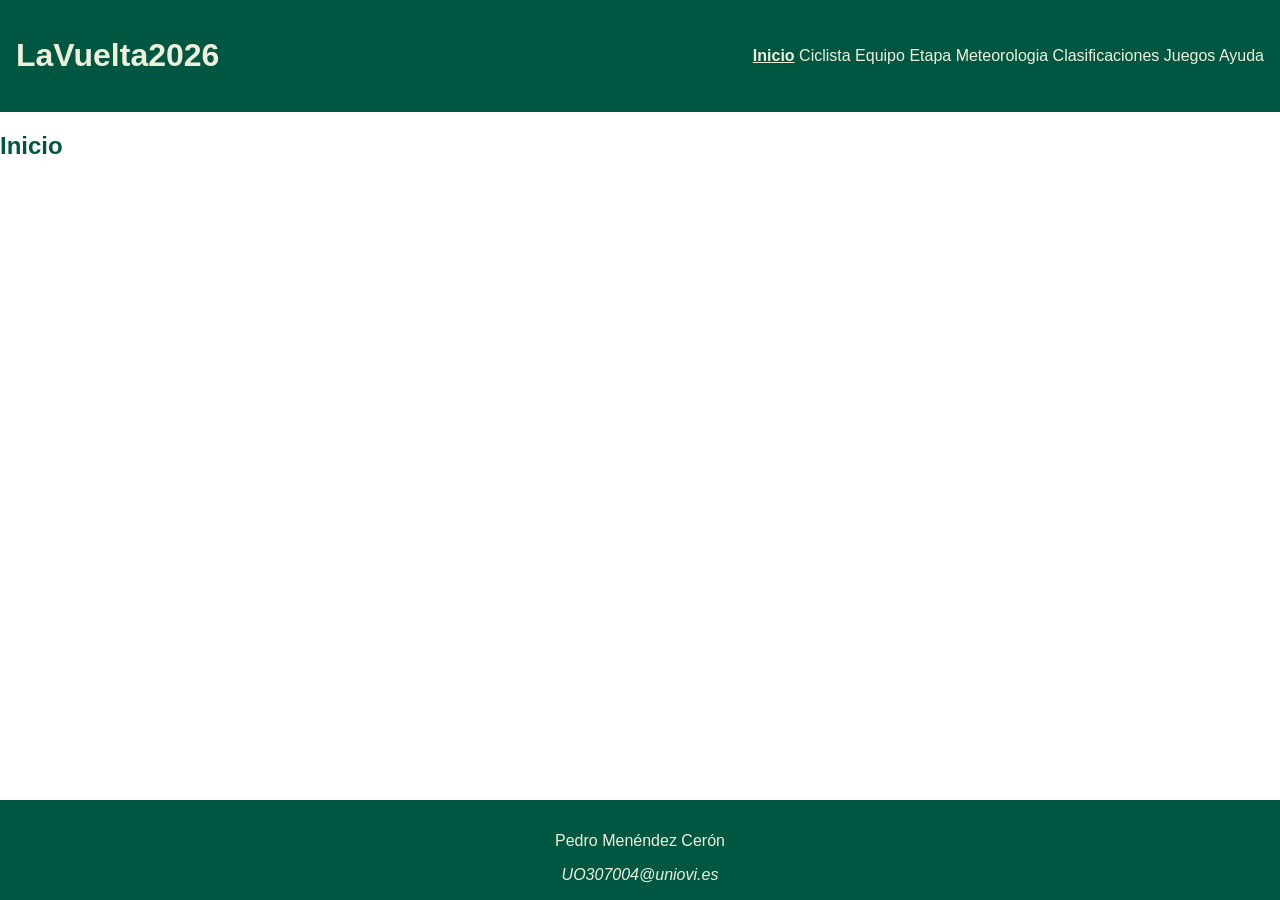
<file: index.html>
<!DOCTYPE HTML>

<html lang="es">
<head>
    <!-- Datos que describen el documento -->
    <meta charset="UTF-8" />
    <title>LaVuelta2026</title>
    <link rel="shortcut icon" href="multimedia/favicon.ico" type="image/icon">

    <meta name="author" content="Pedro Menéndez Cerón" />
    <meta name="description" content="Documento index del proyecto LaVuelta2026" />
    
    <meta name ="viewport" content ="width=device-width, initial-scale=1.0" />

    <!--Enlace a las hojas de estilo-->
    <link rel="stylesheet" type="text/css" href="estilo/estilo.css" />
    <link rel="stylesheet" type="text/css" href="estilo/layout.css" />
</head>

<body>
   <header>
    <h1>
        <a href="index.html" title="Página inicial">LaVuelta2026</a>
    </h1>
    <nav>
        <a href="index.html" title="Página inicial" aria-current="page">Inicio</a>
        <a href="ciclista.html" title="Información del ciclista">Ciclista</a>
        <a href="equipo.html" title="Información del equipo">Equipo</a>
        <a href="etapa.html" title="Información de la etapa">Etapa</a>
        <a href="meteorologia.html" title="Información de la meteorologia">Meteorologia</a>
        <a href="clasificaciones.html" title="Información de las clasificaciones">Clasificaciones</a>
        <a href="juegos.html" title="Juegos de la pagina">Juegos</a>
        <a href="ayuda.html" title="Ayuda de la pagina">Ayuda</a>
    </nav>
   </header>
   <main>
        <h2>
            Inicio
        </h2>
   </main>
    
    <footer>
        <p>Pedro Menéndez Cerón</p>
        <address><a href="mailto:UO307004@uniovi.es">UO307004@uniovi.es</a></address>
    </footer>
</body>
</html>
</file>
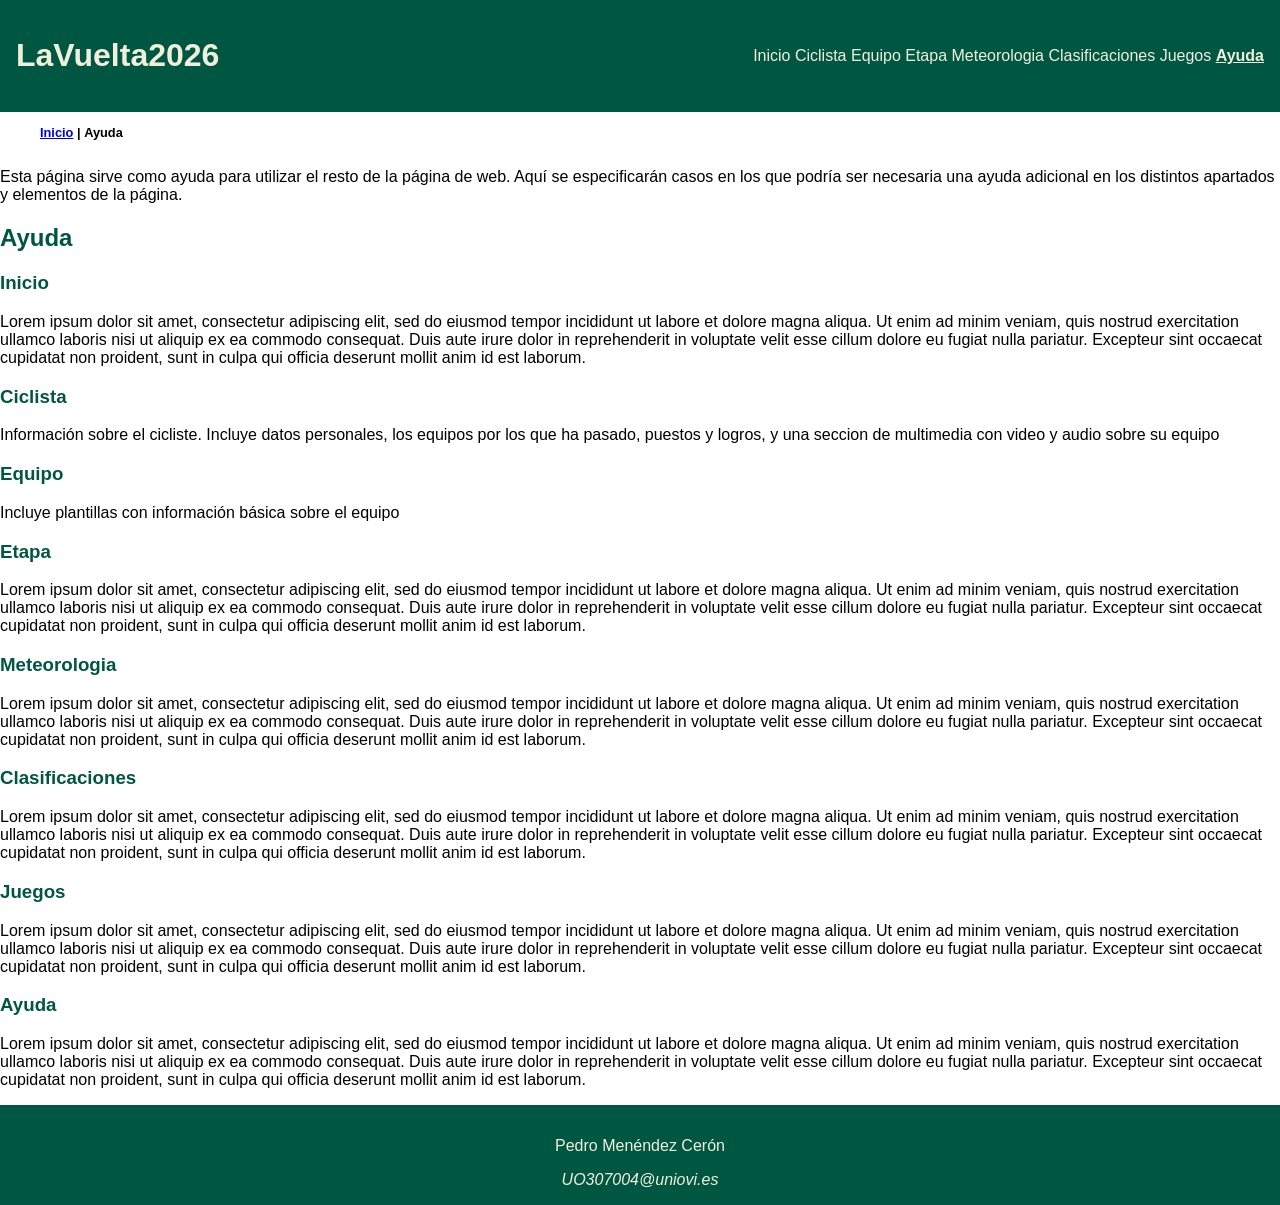
<file: ayuda.html>
<!DOCTYPE HTML>

<html lang="es">
<head>
    <!-- Datos que describen el documento -->
    <meta charset="UTF-8" />
    <title>LaVuelta2026:Ayuda</title>

    <link rel="shortcut icon" href="multimedia/favicon.ico" type="image/icon"/>

    <meta name="author" content="Pedro Menéndez Cerón" />
    <meta name="description" content="Documento ayuda del proyecto LaVuelta2026" />
   
    <meta name ="viewport" content ="width=device-width, initial-scale=1.0" />

    <!--Enlace a las hojas de estilo-->
    <link rel="stylesheet" type="text/css" href="estilo/estilo.css" />
    <link rel="stylesheet" type="text/css" href="estilo/layout.css" />
</head>

<body>
   <header>
    <h1>
        <a href="index.html" title="Página inicial">LaVuelta2026</a>
    </h1>
    <nav>
        <a href="index.html" title="Página inicial">Inicio</a>
        <a href="ciclista.html" title="Información del ciclista">Ciclista</a>
        <a href="equipo.html" title="Información del equipo">Equipo</a>
        <a href="etapa.html" title="Información de la etapa">Etapa</a>
        <a href="meteorologia.html" title="Información de la meteorologia">Meteorologia</a>
        <a href="clasificaciones.html" title="Información de las clasificaciones">Clasificaciones</a>
        <a href="juegos.html" title="Juegos de la pagina">Juegos</a>
        <a href="ayuda.html" title="Ayuda de la pagina" aria-current="page">Ayuda</a>
    </nav>
   </header>
   <nav aria-label="migas">
        <ol>
            <li><a href="index.html" title="Página inicial">Inicio</a></li>
            <li> | </li>
            <li>Ayuda</li>
        </ol>
   </nav>
   <main>
        <p>
        Esta página sirve como ayuda para utilizar el resto de la página de web. Aquí se especificarán 
        casos en los que podría ser necesaria una ayuda adicional en los distintos apartados y elementos de la página.
    </p>
    <h2>
        Ayuda
    </h2>
        <section>
            <h3>Inicio</h3>
            <p>
                Lorem ipsum dolor sit amet, consectetur adipiscing elit, sed do eiusmod tempor incididunt ut
    labore et dolore magna aliqua. Ut enim ad minim veniam, quis nostrud exercitation ullamco
    laboris nisi ut aliquip ex ea commodo consequat. Duis aute irure dolor in reprehenderit in
    voluptate velit esse cillum dolore eu fugiat nulla pariatur. Excepteur sint occaecat cupidatat non
    proident, sunt in culpa qui officia deserunt mollit anim id est laborum.
            </p>
        </section>
        <section>
            <h3>Ciclista</h3>
            <p>Información sobre el cicliste. Incluye datos personales, los equipos por los que ha pasado, puestos y logros, 
                y una seccion de multimedia con video y audio sobre su equipo</p>
        </section>
        <section>
            <h3>Equipo</h3>
            <p>Incluye plantillas con información básica sobre el equipo</p>
        </section>
        <section>
            <h3>Etapa</h3>
            <p>Lorem ipsum dolor sit amet, consectetur adipiscing elit, sed do eiusmod tempor incididunt ut
    labore et dolore magna aliqua. Ut enim ad minim veniam, quis nostrud exercitation ullamco
    laboris nisi ut aliquip ex ea commodo consequat. Duis aute irure dolor in reprehenderit in
    voluptate velit esse cillum dolore eu fugiat nulla pariatur. Excepteur sint occaecat cupidatat non
    proident, sunt in culpa qui officia deserunt mollit anim id est laborum.</p>
        </section>
        <section>
            <h3>Meteorologia</h3>
            <p>Lorem ipsum dolor sit amet, consectetur adipiscing elit, sed do eiusmod tempor incididunt ut
    labore et dolore magna aliqua. Ut enim ad minim veniam, quis nostrud exercitation ullamco
    laboris nisi ut aliquip ex ea commodo consequat. Duis aute irure dolor in reprehenderit in
    voluptate velit esse cillum dolore eu fugiat nulla pariatur. Excepteur sint occaecat cupidatat non
    proident, sunt in culpa qui officia deserunt mollit anim id est laborum.</p>
        </section>
        <section>
            <h3>Clasificaciones</h3>
            <p>Lorem ipsum dolor sit amet, consectetur adipiscing elit, sed do eiusmod tempor incididunt ut
    labore et dolore magna aliqua. Ut enim ad minim veniam, quis nostrud exercitation ullamco
    laboris nisi ut aliquip ex ea commodo consequat. Duis aute irure dolor in reprehenderit in
    voluptate velit esse cillum dolore eu fugiat nulla pariatur. Excepteur sint occaecat cupidatat non
    proident, sunt in culpa qui officia deserunt mollit anim id est laborum.</p>
        </section>
        <section>
            <h3>Juegos</h3>
            <p>Lorem ipsum dolor sit amet, consectetur adipiscing elit, sed do eiusmod tempor incididunt ut
    labore et dolore magna aliqua. Ut enim ad minim veniam, quis nostrud exercitation ullamco
    laboris nisi ut aliquip ex ea commodo consequat. Duis aute irure dolor in reprehenderit in
    voluptate velit esse cillum dolore eu fugiat nulla pariatur. Excepteur sint occaecat cupidatat non
    proident, sunt in culpa qui officia deserunt mollit anim id est laborum.</p>
        </section>
        <section>
            <h3>Ayuda</h3>
            <p>Lorem ipsum dolor sit amet, consectetur adipiscing elit, sed do eiusmod tempor incididunt ut
    labore et dolore magna aliqua. Ut enim ad minim veniam, quis nostrud exercitation ullamco
    laboris nisi ut aliquip ex ea commodo consequat. Duis aute irure dolor in reprehenderit in
    voluptate velit esse cillum dolore eu fugiat nulla pariatur. Excepteur sint occaecat cupidatat non
    proident, sunt in culpa qui officia deserunt mollit anim id est laborum.</p>
        </section>
   </main>
   

    <footer>
        <p>Pedro Menéndez Cerón</p>
        <address><a href="mailto:UO307004@uniovi.es">UO307004@uniovi.es</a></address>
    </footer>
</body>
</html>
</file>
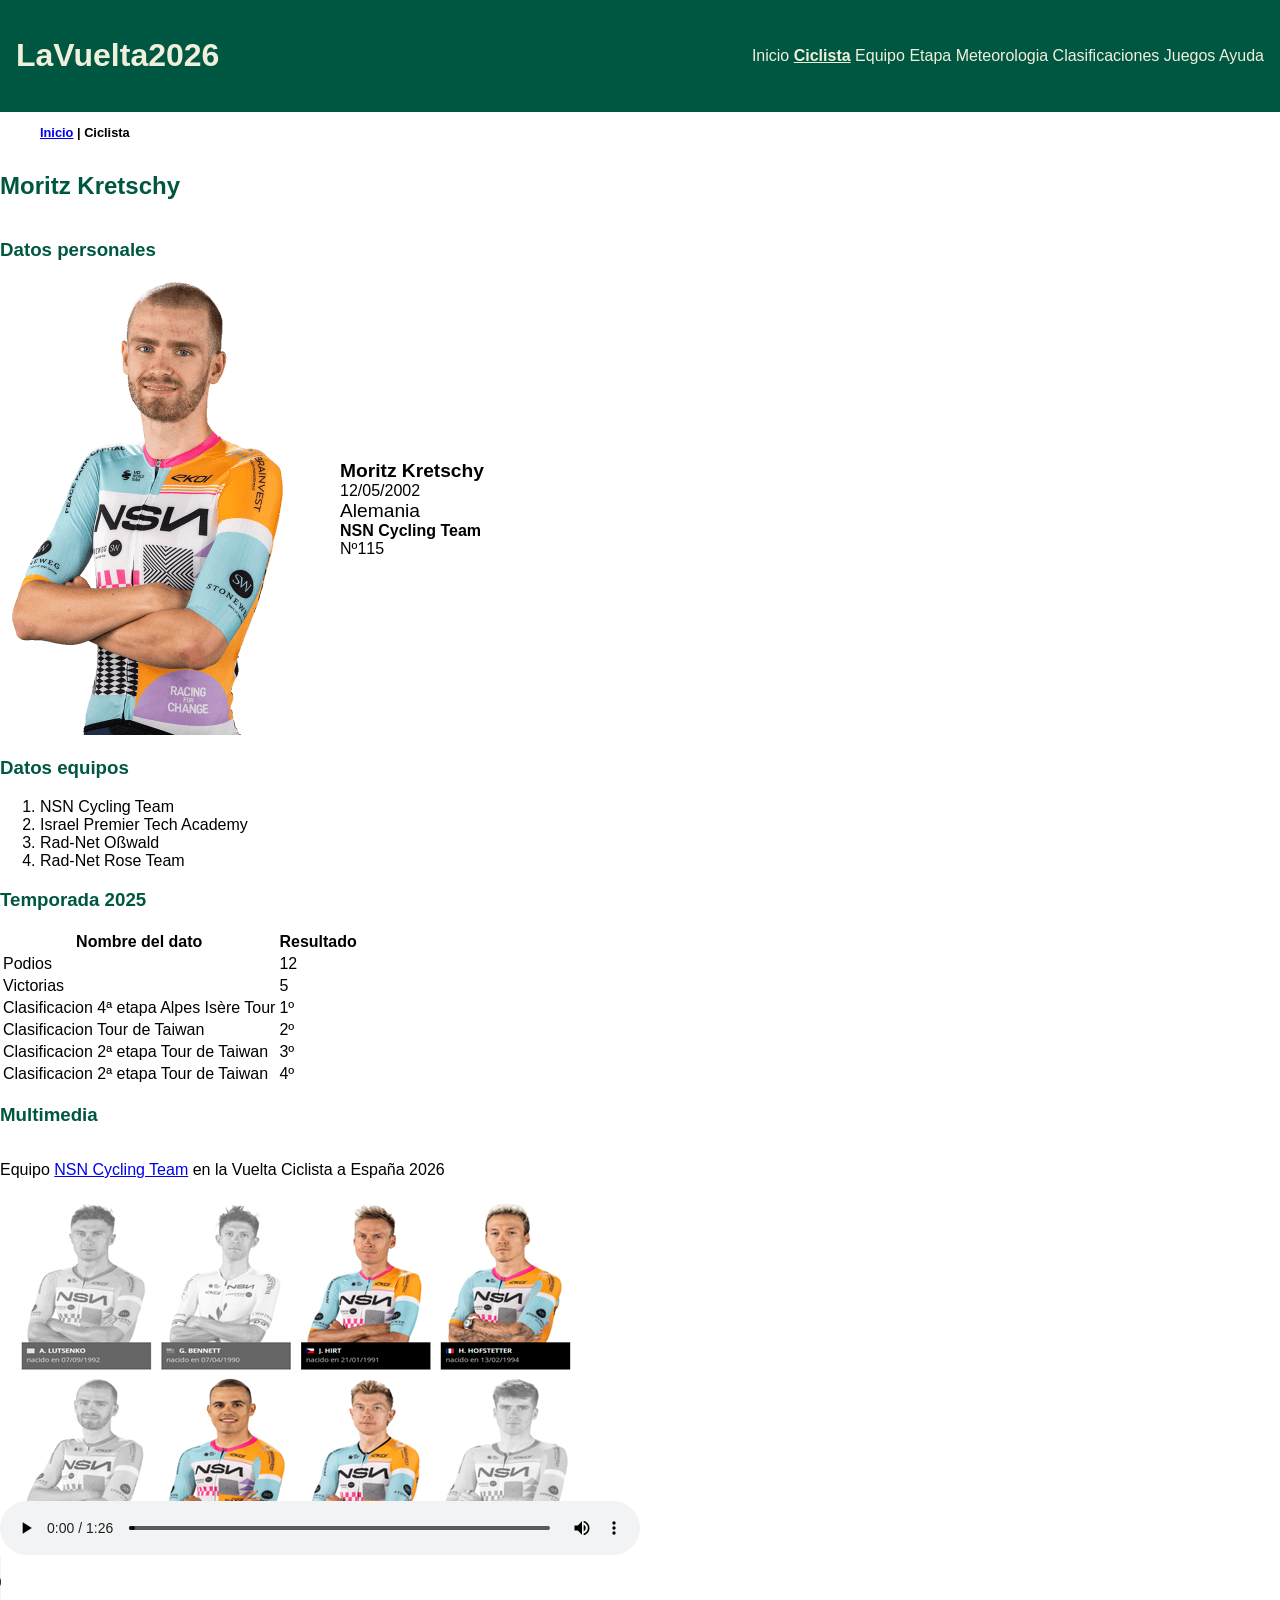
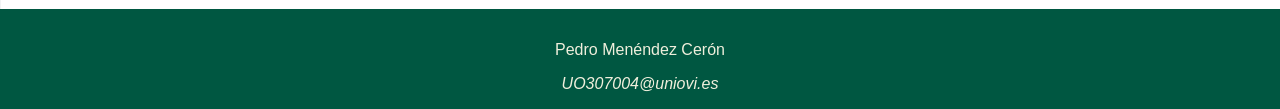
<file: ciclista.html>
<!DOCTYPE HTML>

<html lang="es">
<head>
    <!-- Datos que describen el documento -->
    <meta charset="UTF-8" />
    <title>LaVuelta2026:Ciclista</title>

    <link rel="shortcut icon" href="multimedia/favicon.ico" type="image/icon">

    <meta name="author" content="Pedro Menéndez Cerón" />
    <meta name="description" content="Documento ciclista del proyecto LaVuelta2026" />
    
    <meta name ="viewport" content ="width=device-width, initial-scale=1.0" />

    <!--Enlace a las hojas de estilo-->
    <link rel="stylesheet" type="text/css" href="estilo/estilo.css" />
    <link rel="stylesheet" type="text/css" href="estilo/layout.css" />
</head>

<body>
   <header>
    <h1>
        <a href="index.html" title="Página inicial">LaVuelta2026</a>
    </h1>
    <nav>
        <a href="index.html" title="Página inicial">Inicio</a>
        <a href="ciclista.html" title="Información del ciclista" aria-current="page">Ciclista</a>
        <a href="equipo.html" title="Información del equipo">Equipo</a>
        <a href="etapa.html" title="Información de la etapa">Etapa</a>
        <a href="meteorologia.html" title="Información de la meteorologia">Meteorologia</a>
        <a href="clasificaciones.html" title="Información de las clasificaciones">Clasificaciones</a>
        <a href="juegos.html" title="Juegos de la pagina">Juegos</a>
        <a href="ayuda.html" title="Ayuda de la pagina">Ayuda</a>
    </nav>
   </header>
   <nav aria-label="migas">
        <ol>
            <li><a href="index.html" title="Página inicial">Inicio</a></li>
            <li> | </li>
            <li>Ciclista</li>
        </ol>
   </nav>
   <main>
        <h2>
            Moritz Kretschy
        </h2>
        <section>
            <h3>
                Datos personales
            </h3>
            <ul>
                <li>Moritz Kretschy</li>
                <li>12/05/2002</li>
                <li>Alemania</li>
                <li>NSN Cycling Team</li>
                <li>Nº115</li>
            </ul>
            <picture>
                <source media="(max-width: 768px)" srcset="multimedia/Moritz-mobile.png" width="150" height="227"/>
                <source media="(max-width: 1024px)" srcset="multimedia/Moritz-tablet.png" width="225" height="341"/>
                <img src="multimedia/Moritz.png" alt="Imagen de Moritz Kretschy" width="300" height="455"/>
            </picture>
            
        </section>
        <section>
            <h3>
                Datos equipos
            </h3>
            <ol>
                <li>NSN Cycling Team</li>
                <li>Israel Premier Tech Academy</li>
                <li>Rad-Net Oßwald</li>
                <li>Rad-Net Rose Team</li>
            </ol>
        </section>
        <section>
            <h3>Temporada 2025</h3>
            <table>
                <tr>
                    <th scope="col" id="dato">Nombre del dato</th>
                    <th scope="col" id="resultado">Resultado</th>
                </tr>
                <tr>
                    <td headers="dato">Podios</td>
                    <td headers="resultado">12</td>
                </tr>
                <tr>
                    <td headers="dato">Victorias</td>
                    <td headers="resultado">5</td>
                </tr>
                <tr>
                    <td headers="dato">Clasificacion 4ª etapa Alpes Isère Tour</td>
                    <td headers="resultado">1º</td>
                </tr>
                <tr>
                    <td headers="dato">Clasificacion Tour de Taiwan</td>
                    <td headers="resultado">2º</td>
                </tr>
                <tr>
                    <td headers="dato">Clasificacion 2ª etapa Tour de Taiwan</td>
                    <td headers="resultado">3º</td>
                </tr>
                <tr>
                    <td headers="dato">Clasificacion 2ª etapa Tour de Taiwan</td>
                    <td headers="resultado">4º</td>
                </tr>
            </table>
        </section>
        <section>
            <h3>Multimedia</h3>
            <p>Equipo <a href="https://www.lavuelta.es/es/equipo/NSN/nsn-cycling-team">NSN Cycling Team</a> en la Vuelta Ciclista a España 2026</p>
            <video controls poster="multimedia/poster-presentacion.png">
                <source src="multimedia/presentacion-equipo.mp4" type="video/mp4" />
                <source src="multimedia/presentacion-equipo.webm" type="video/webm" />
            </video>
            <audio controls>
                <source src="multimedia/historia-equipo.mp3" type="audio/mp3" />
                <source src="multimedia/historia-equipo.wav" type="audio/wav" />
            </audio>
        </section>
   </main>
    

    <footer>
        <p>Pedro Menéndez Cerón</p>
        <address><a href="mailto:UO307004@uniovi.es">UO307004@uniovi.es</a></address>
    </footer>
</body>
</html>
</file>
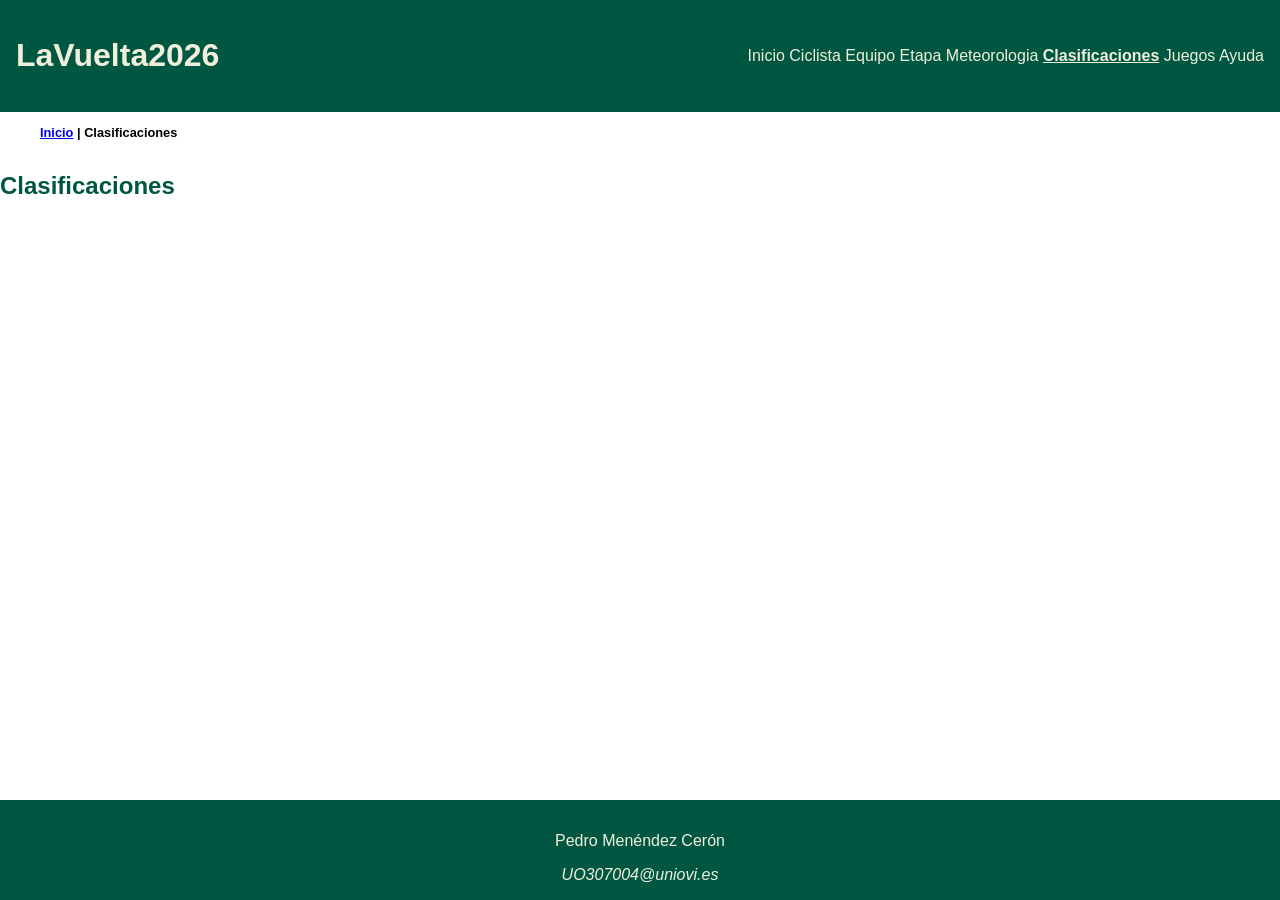
<file: clasificaciones.html>
<!DOCTYPE HTML>

<html lang="es">
<head>
    <!-- Datos que describen el documento -->
    <meta charset="UTF-8" />
    <title>LaVuelta2026: Clasificaciones</title>

    <link rel="shortcut icon" href="multimedia/favicon.ico" type="image/icon">

    <meta name="author" content="Pedro Menéndez Cerón" />
    <meta name="description" content="Documento clasificaciones del proyecto LaVuelta2026" />

    <meta name ="viewport" content ="width=device-width, initial-scale=1.0" />

    <!--Enlace a las hojas de estilo-->
    <link rel="stylesheet" type="text/css" href="estilo/estilo.css" />
    <link rel="stylesheet" type="text/css" href="estilo/layout.css" />
</head>

<body>
   <header>
    <h1>
        <a href="index.html" title="Página inicial">LaVuelta2026</a>
    </h1>
    <nav>
        <a href="index.html" title="Página inicial">Inicio</a>
        <a href="ciclista.html" title="Información del ciclista">Ciclista</a>
        <a href="equipo.html" title="Información del equipo">Equipo</a>
        <a href="etapa.html" title="Información de la etapa">Etapa</a>
        <a href="meteorologia.html" title="Información de la meteorologia">Meteorologia</a>
        <a href="clasificaciones.html" title="Información de las clasificaciones" aria-current="page">Clasificaciones</a>
        <a href="juegos.html" title="Juegos de la pagina">Juegos</a>
        <a href="ayuda.html" title="Ayuda de la pagina">Ayuda</a>
    </nav>
   </header>
   <nav aria-label="migas">
        <ol>
            <li><a href="index.html" title="Página inicial">Inicio</a></li>
            <li> | </li>
            <li>Clasificaciones</li>
        </ol>
   </nav>
   <main>
        <h2>
            Clasificaciones
        </h2>
   </main>
    

    <footer>
        <p>Pedro Menéndez Cerón</p>
        <address><a href="mailto:UO307004@uniovi.es">UO307004@uniovi.es</a></address>
    </footer>
</body>
</html>
</file>
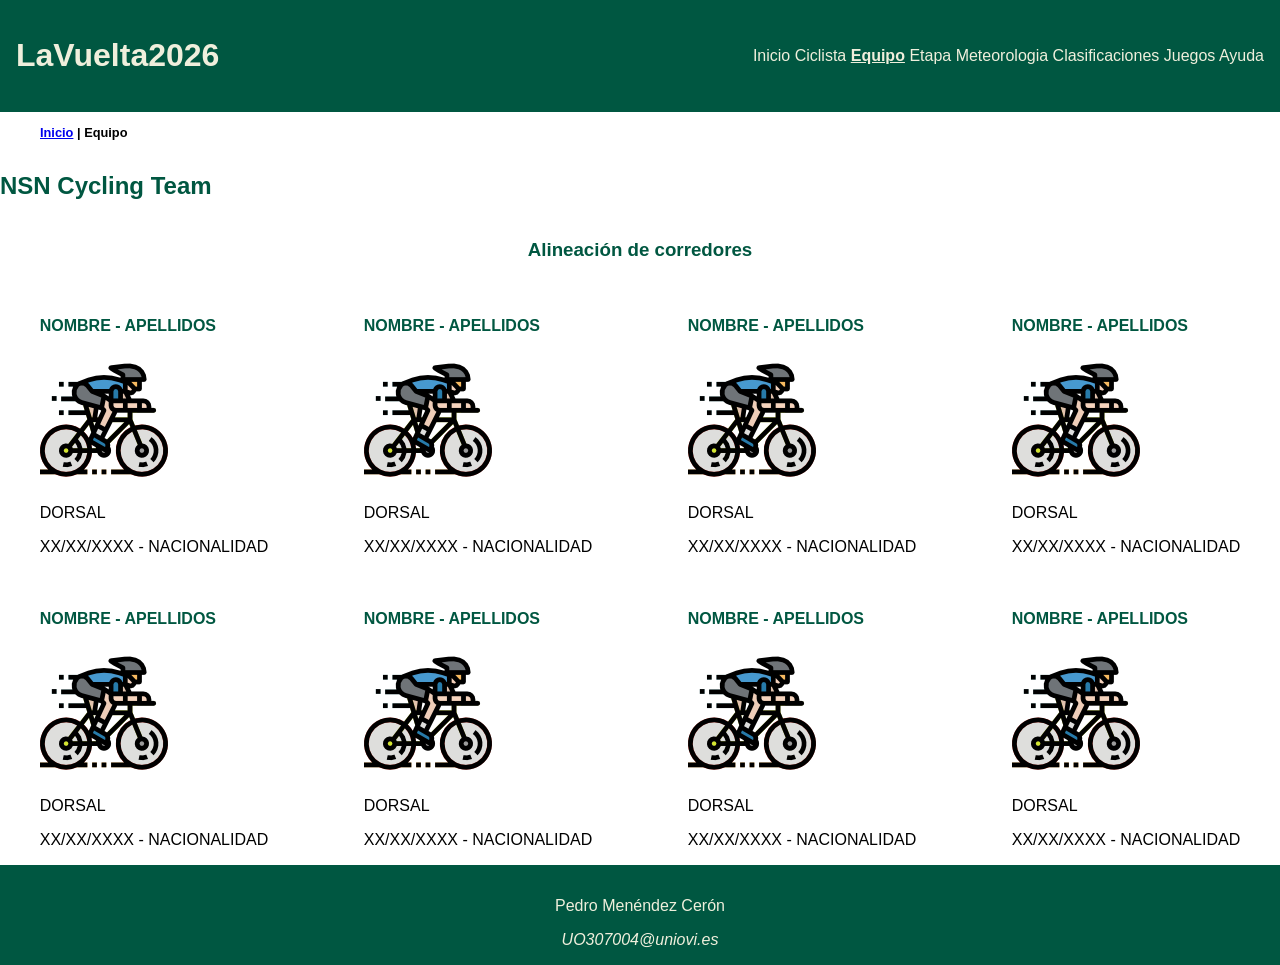
<file: equipo.html>
<!DOCTYPE HTML>

<html lang="es">
<head>
    <!-- Datos que describen el documento -->
    <meta charset="UTF-8" />
    <title>LaVuelta2026: Equipo</title>

    <link rel="shortcut icon" href="multimedia/favicon.ico" type="image/icon">

    <meta name="author" content="Pedro Menéndez Cerón" />
    <meta name="description" content="Documento equipo del proyecto LaVuelta2026" />
    
    <meta name ="viewport" content ="width=device-width, initial-scale=1.0" />

    <!--Enlace a las hojas de estilo-->
    <link rel="stylesheet" type="text/css" href="estilo/estilo.css" />
    <link rel="stylesheet" type="text/css" href="estilo/layout.css" />
</head>

<body>
   <header>
    <h1>
        <a href="index.html" title="Página inicial">LaVuelta2026</a>
    </h1>
    <nav>
        <a href="index.html" title="Página inicial">Inicio</a>
        <a href="ciclista.html" title="Información del ciclista">Ciclista</a>
        <a href="equipo.html" title="Información del equipo" aria-current="page">Equipo</a>
        <a href="etapa.html" title="Información de la etapa">Etapa</a>
        <a href="meteorologia.html" title="Información de la meteorologia">Meteorologia</a>
        <a href="clasificaciones.html" title="Información de las clasificaciones">Clasificaciones</a>
        <a href="juegos.html" title="Juegos de la pagina">Juegos</a>
        <a href="ayuda.html" title="Ayuda de la pagina">Ayuda</a>
    </nav>
   </header>
   <nav aria-label="migas">
        <ol>
            <li><a href="index.html" title="Página inicial">Inicio</a></li>
            <li> | </li>
            <li>Equipo</li>
        </ol>
   </nav>
   <main>
        <h2>
            NSN Cycling Team
        </h2>
        <section>
            <h3>Alineación de corredores</h3>
            <article>
                <h4>NOMBRE - APELLIDOS</h4>
                <img alt="imagen generica" src="multimedia/icono-ciclista.png" width="128" height="128"/>
                <p>DORSAL</p>
                <p>XX/XX/XXXX - NACIONALIDAD</p>
            </article>
            <article>
                <h4>NOMBRE - APELLIDOS</h4>
                <img alt="imagen generica" src="multimedia/icono-ciclista.png" width="128" height="128"/>
                <p>DORSAL</p>
                <p>XX/XX/XXXX - NACIONALIDAD</p>
            </article>
            <article>
                <h4>NOMBRE - APELLIDOS</h4>
                <img alt="imagen generica" src="multimedia/icono-ciclista.png" width="128" height="128"/>
                <p>DORSAL</p>
                <p>XX/XX/XXXX - NACIONALIDAD</p>
            </article>
            <article>
                <h4>NOMBRE - APELLIDOS</h4>
                <img alt="imagen generica" src="multimedia/icono-ciclista.png" width="128" height="128"/>
                <p>DORSAL</p>
                <p>XX/XX/XXXX - NACIONALIDAD</p>
            </article>
            <article>
                <h4>NOMBRE - APELLIDOS</h4>
                <img alt="imagen generica" src="multimedia/icono-ciclista.png" width="128" height="128"/>
                <p>DORSAL</p>
                <p>XX/XX/XXXX - NACIONALIDAD</p>
            </article>
            <article>
                <h4>NOMBRE - APELLIDOS</h4>
                <img alt="imagen generica" src="multimedia/icono-ciclista.png" width="128" height="128"/>
                <p>DORSAL</p>
                <p>XX/XX/XXXX - NACIONALIDAD</p>
            </article>
            <article>
                <h4>NOMBRE - APELLIDOS</h4>
                <img alt="imagen generica" src="multimedia/icono-ciclista.png" width="128" height="128"/>
                <p>DORSAL</p>
                <p>XX/XX/XXXX - NACIONALIDAD</p>
            </article>
            <article>
                <h4>NOMBRE - APELLIDOS</h4>
                <img alt="imagen generica" src="multimedia/icono-ciclista.png" width="128" height="128"/>
                <p>DORSAL</p>
                <p>XX/XX/XXXX - NACIONALIDAD</p>
            </article>
        </section>
   </main>
    
    

    <footer>
        <p>Pedro Menéndez Cerón</p>
        <address><a href="mailto:UO307004@uniovi.es">UO307004@uniovi.es</a></address>
    </footer>
</body>
</html>
</file>
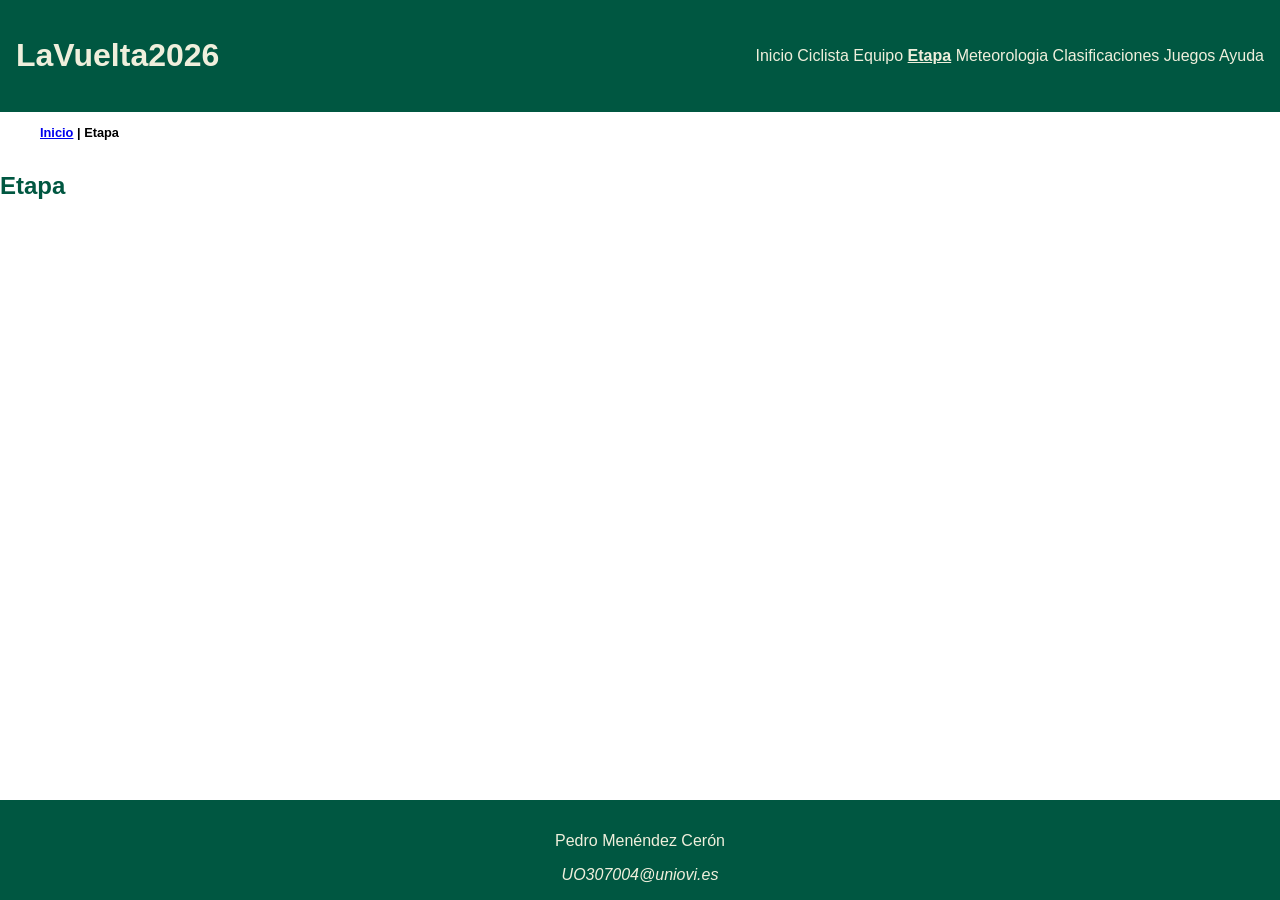
<file: etapa.html>
<!DOCTYPE HTML>

<html lang="es">
<head>
    <!-- Datos que describen el documento -->
    <meta charset="UTF-8" />
    <title>LaVuelta2026: Etapa</title>

    <link rel="shortcut icon" href="multimedia/favicon.ico" type="image/icon">

    <meta name="author" content="Pedro Menéndez Cerón" />
    <meta name="description" content="Documento etapa del proyecto LaVuelta2026" />
    
    <meta name ="viewport" content ="width=device-width, initial-scale=1.0" />

    <!--Enlace a las hojas de estilo-->
    <link rel="stylesheet" type="text/css" href="estilo/estilo.css" />
    <link rel="stylesheet" type="text/css" href="estilo/layout.css" />
</head>

<body>
   <header>
    <h1>
        <a href="index.html" title="Página inicial">LaVuelta2026</a>
    </h1>
    <nav>
        <a href="index.html" title="Página inicial">Inicio</a>
        <a href="ciclista.html" title="Información del ciclista">Ciclista</a>
        <a href="equipo.html" title="Información del equipo">Equipo</a>
        <a href="etapa.html" title="Información de la etapa" aria-current="page">Etapa</a>
        <a href="meteorologia.html" title="Información de la meteorologia">Meteorologia</a>
        <a href="clasificaciones.html" title="Información de las clasificaciones">Clasificaciones</a>
        <a href="juegos.html" title="Juegos de la pagina">Juegos</a>
        <a href="ayuda.html" title="Ayuda de la pagina">Ayuda</a>
    </nav>
   </header>
   <nav aria-label="migas">
        <ol>
            <li><a href="index.html" title="Página inicial">Inicio</a></li>
            <li> | </li>
            <li>Etapa</li>
        </ol>
   </nav>
   <main>
        <h2>
            Etapa
        </h2>
   </main>
   

   
   <footer>
        <p>Pedro Menéndez Cerón</p>
        <address><a href="mailto:UO307004@uniovi.es">UO307004@uniovi.es</a></address>
    </footer>
</body>
</html>
</file>
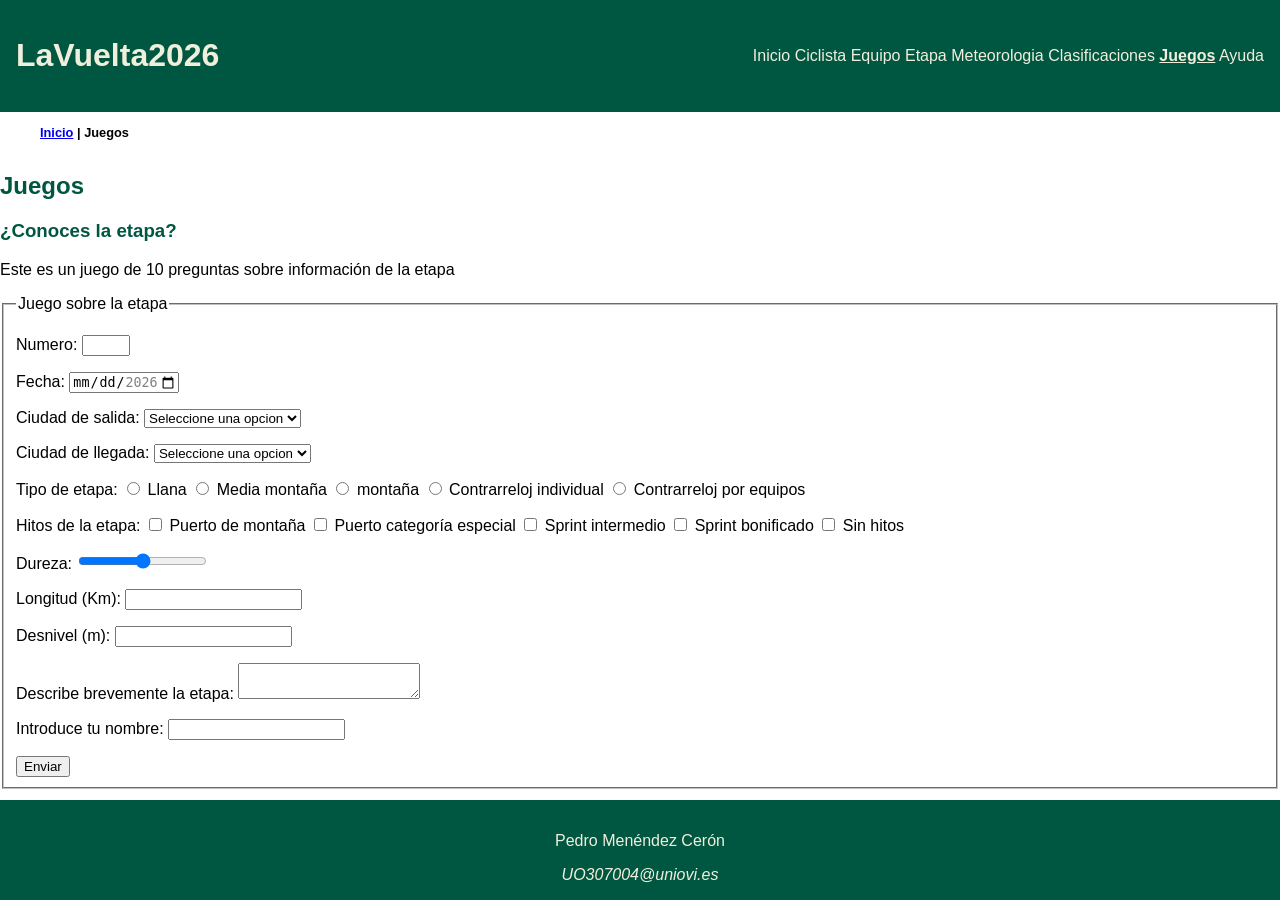
<file: juegos.html>
<!DOCTYPE HTML>

<html lang="es">
<head>
    <!-- Datos que describen el documento -->
    <meta charset="UTF-8" />
    <title>LaVuelta2026: Juegos</title>

    <link rel="shortcut icon" href="multimedia/favicon.ico" type="image/icon">

    <meta name="author" content="Pedro Menéndez Cerón" />
    <meta name="description" content="Documento juegos del proyecto LaVuelta2026" />
   
    <meta name ="viewport" content ="width=device-width, initial-scale=1.0" />

    <!--Enlace a las hojas de estilo-->
    <link rel="stylesheet" type="text/css" href="estilo/estilo.css" />
    <link rel="stylesheet" type="text/css" href="estilo/layout.css" />
</head>

<body>
   <header>
    <h1>
        <a href="index.html" title="Página inicial">LaVuelta2026</a>
    </h1>
    <nav>
        <a href="index.html" title="Página inicial">Inicio</a>
        <a href="ciclista.html" title="Información del ciclista">Ciclista</a>
        <a href="equipo.html" title="Información del equipo">Equipo</a>
        <a href="etapa.html" title="Información de la etapa">Etapa</a>
        <a href="meteorologia.html" title="Información de la meteorologia">Meteorologia</a>
        <a href="clasificaciones.html" title="Información de las clasificaciones">Clasificaciones</a>
        <a href="juegos.html" title="Juegos de la pagina" aria-current="page">Juegos</a>
        <a href="ayuda.html" title="Ayuda de la pagina">Ayuda</a>
    </nav>
   </header>
   <nav aria-label="migas">
        <ol>
            <li><a href="index.html" title="Página inicial">Inicio</a></li>
            <li> | </li>
            <li>Juegos</li>
        </ol>
   </nav>
   <main>
        <h2>
            Juegos
        </h2>
        <h3>
            ¿Conoces la etapa?
        </h3>
        <p>Este es un juego de 10 preguntas sobre información de la etapa</p>
        <form>
            <fieldset>
                <legend>Juego sobre la etapa</legend>
                <p>
                    <label for="numero">Numero: </label>
                    <input id="numero" type="number" min="1" max="21"/>
                </p>
                <p>
                    <label for="fecha">Fecha: </label>
                    <input id="fecha" type="date" min="2026-08-22" max="2026-09-13"/>
                </p>
                <p>
                    <label for="ciudad_salida">Ciudad de salida: </label>
                    <select id="ciudad_salida">
                        <option>Seleccione una opcion</option>
                        <option>Monaco</option>
                        <option>Alcossebre</option>
                        <option>Castelló</option>
                        <option>Granada</option>
                        <option>Jaén</option>
                    </select>
                </p>
                <p>
                    <label for="ciudad_llegada">Ciudad de llegada: </label>
                    <select id="ciudad_llegada">
                        <option>Seleccione una opcion</option>
                        <option>Lorca</option>
                        <option>Alcossebre</option>
                        <option>Castelló</option>
                        <option>Granada</option>
                        <option>Sevilla</option>
                    </select>
                </p>
                <p>
                    Tipo de etapa:
                    <input id="tipo_llana" type="radio" name="tipo_etapa"/>
                    <label for="tipo_llana">Llana</label>
                    
                    <input id="tipo_media_montana" type="radio" name="tipo_etapa"/>
                    <label for="tipo_media_montana">Media montaña</label>
                    
                    <input id="tipo_montana" type="radio" name="tipo_etapa"/>
                    <label for="tipo_montana">montaña</label>
                    
                    <input id="tipo_contrarreloj_individual" type="radio" name="tipo_etapa"/>
                    <label for="tipo_contrarreloj_individual">Contrarreloj individual</label>
                    
                    <input id="tipo_contrarreloj_equipos" type="radio" name="tipo_etapa"/>
                    <label for="tipo_contrarreloj_equipos">Contrarreloj por equipos</label>
                </p>
                <p>Hitos de la etapa:
                    <input id="puerto_montana" type="checkbox" name="hitos"/>
                    <label for="puerto_montana">Puerto de montaña</label>
                    
                    <input id="puerto_especial" type="checkbox" name="hitos"/>
                    <label for="puerto_especial">Puerto categoría especial</label>
                    
                    <input id="sprint_intermedio" type="checkbox" name="hitos"/>
                    <label for="sprint_intermedio">Sprint intermedio</label>
                    
                    <input id="sprint_bonificado" type="checkbox" name="hitos"/>
                    <label for="sprint_bonificado">Sprint bonificado</label>
                    
                    <input id="sin_hitos" type="checkbox" name="hitos"/>
                    <label for="sin_hitos">Sin hitos</label>
                </p>
                <p>
                    <label for="dureza">Dureza: </label>
                    <input id="dureza" type="range" min="1" max="21"/>
                </p>
                <p>
                    <label for="longitud">Longitud (Km): </label>
                    <input id="longitud" type="number" min="0"/>
                </p>
                <p>
                    <label for="desnivel">Desnivel (m): </label>
                    <input id="desnivel" type="number" min="0"/>
                </p>
                <p>
                    <label for="descripcion">Describe brevemente la etapa: </label>
                    <textarea id="descripcion"></textarea>
                </p>
                <p>
                    <label for="nombre_estudiante">Introduce tu nombre: </label>
                    <input id="nombre_estudiante" type="text"/>
                </p>
                <button type="submit">Enviar</button>
            </fieldset>
        </form>
   </main>
    
    <footer>
        <p>Pedro Menéndez Cerón</p>
        <address><a href="mailto:UO307004@uniovi.es">UO307004@uniovi.es</a></address>
    </footer>
</body>
</html>
</file>
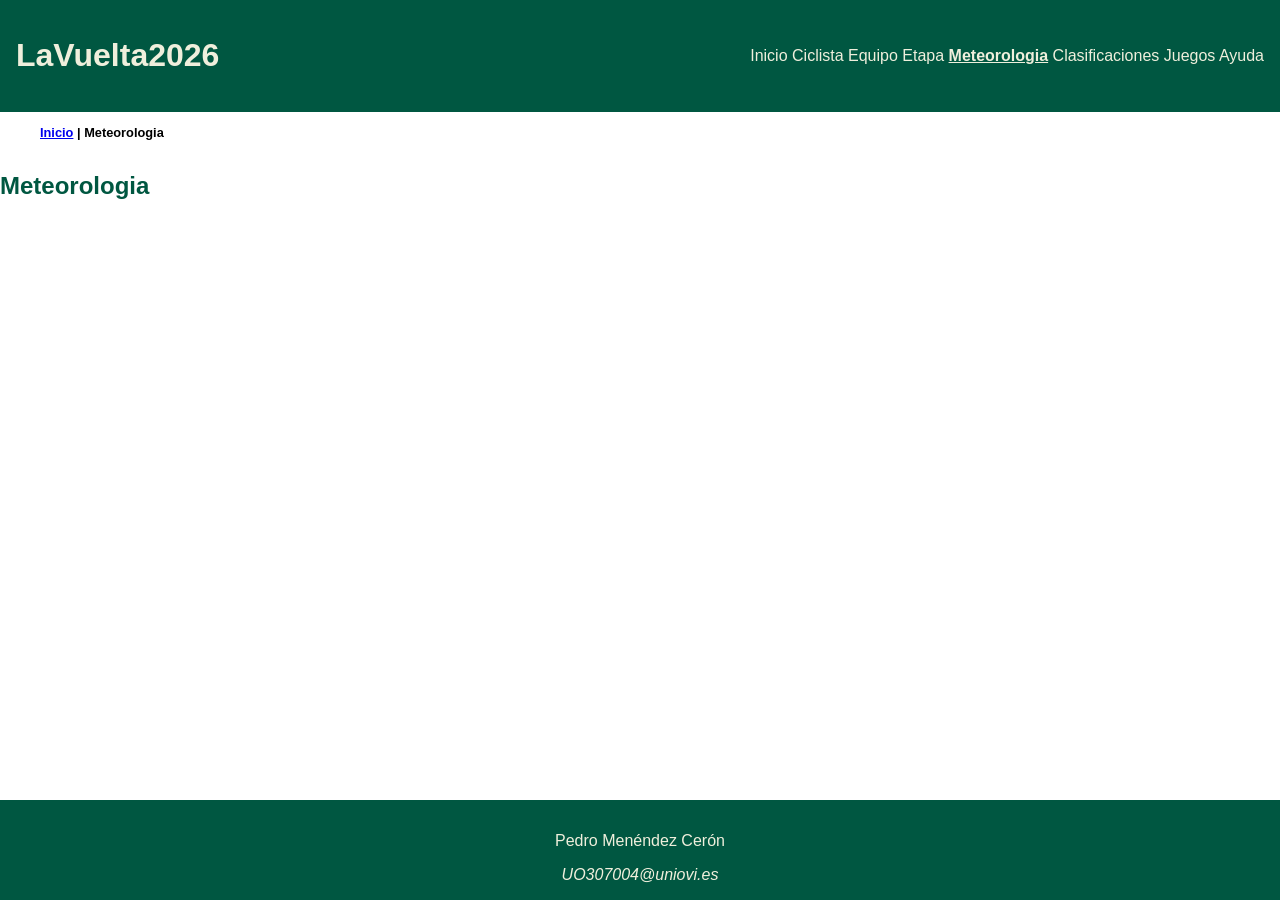
<file: meteorologia.html>
<!DOCTYPE HTML>

<html lang="es">
<head>
    <!-- Datos que describen el documento -->
    <meta charset="UTF-8" />
    <title>LaVuelta2026: Meteo</title>

    <link rel="shortcut icon" href="multimedia/favicon.ico" type="image/icon">

    <meta name="author" content="Pedro Menéndez Cerón" />
    <meta name="description" content="Documento meteorologia del proyecto LaVuelta2026" />
    
    <meta name ="viewport" content ="width=device-width, initial-scale=1.0" />

    <!--Enlace a las hojas de estilo-->
    <link rel="stylesheet" type="text/css" href="estilo/estilo.css" />
    <link rel="stylesheet" type="text/css" href="estilo/layout.css" />
</head>

<body>
   <header>
    <h1>
        <a href="index.html" title="Página inicial">LaVuelta2026</a>
    </h1>
    <nav>
        <a href="index.html" title="Página inicial">Inicio</a>
        <a href="ciclista.html" title="Información del ciclista">Ciclista</a>
        <a href="equipo.html" title="Información del equipo">Equipo</a>
        <a href="etapa.html" title="Información de la etapa">Etapa</a>
        <a href="meteorologia.html" title="Información de la meteorologia" aria-current="page">Meteorologia</a>
        <a href="clasificaciones.html" title="Información de las clasificaciones">Clasificaciones</a>
        <a href="juegos.html" title="Juegos de la pagina">Juegos</a>
        <a href="ayuda.html" title="Ayuda de la pagina">Ayuda</a>
    </nav>
   </header>
   <nav aria-label="migas">
        <ol>
            <li><a href="index.html" title="Página inicial">Inicio</a></li>
            <li> | </li>
            <li>Meteorologia</li>
        </ol>
   </nav>
   <main>
        <h2>
            Meteorologia
        </h2>
   </main>
    

    <footer>
        <p>Pedro Menéndez Cerón </p>
        <address><a href="mailto:UO307004@uniovi.es">UO307004@uniovi.es</a></address>
    </footer>
</body>
</html>
</file>
<file: estilo/estilo.css>
/* ***************************************/
/*             LaVuelta2026              */
/*          Estilos generales            */
/* ***************************************/
/*    DATOS ESTUDIANTE                   */
/* --------------------------------------*/
/*  Pedro Menéndez Cerón                 */
/*  UO307004@uniovi.es                   */
/*  PL.1                                 */
/* ***************************************/

/* Gama cromática
Color principal 005741
    o Contraste de 7.39:1 con color secundario  Válido
    o Contraste de 8.6:1 con color blanco       Válido
Color secundario EFEFDC
    o Contraste de 18.05:1 con color negro      Válido
*/

/* Especificidad: 010 */
:root{
    --color-principal: #005741;
    --color-secundario: #EFEFDC;
    --color-blanco: #FFFFFF;
    --color-negro: #000000;
}

/* Especificidad: 001*/
body {
    font-family: Calibri, Arial, sans-serif;
    background-color: var(--color-blanco);
    color: var(--color-negro);
}

/* Especificidad: 001,001*/
header,footer {
    background-color: var(--color-principal);
    color: var(--color-secundario);
}

/* Especificidad: 002, 002*/
header a, footer a {
    color: var(--color-secundario); /*ADVERTENCIA: color-principal de fondo 
    heredado de header y footer*/
    text-decoration-line: none;
}

/* Especificidad: 002*/
header :is(h1,h2,h3,h4,h5,h6) {
    background-color: var(--color-principal);
    color: var(--color-secundario);
}

/* Especificidad: 001,001,001,001,001,001*/
h1,h2,h3,h4,h5,h6 {
    background-color: var(--color-blanco);
    color: var(--color-principal);
}

/* Especificidad: 011*/
a[aria-current="page"]{
    text-decoration: underline;
    font-weight: bold;
}

/* Especificidad: 013*/
header + nav[aria-label="migas"] > ol{
    font-size: 0.8em;
    list-style-type: none;
}

/* Especificidad: 014*/
header + nav[aria-label="migas"] > ol > li{
    display: inline;
}

/* Especificidad: 023*/
header + nav[aria-label="migas"] > ol:last-child{
    font-weight: bold;
}

/* Especificidad: 013*/
section:has(picture) > ul:first-child{
    font-size: 1.2em;
    font-weight: bold;
}

/* Especificidad: 014*/
section:has(picture) > ul > li:first-child{
    font-size: 1.2em;
    font-weight: bold;
}

/* Especificidad: 014*/
section:has(picture) > ul > li:nth-child(3){
    font-size: 1.2em;
}

/* Especificidad: 014*/
section:has(picture) > ul > li:nth-child(4){
    font-weight: bold;
}

video{
    max-width: 100%;
    height: auto;
}
</file>
<file: estilo/layout.css>
/* ***************************************/
/*           LaVuelta2026                */
/*          Estilos layout               */
/* ***************************************/
/*    DATOS ESTUDIANTE                   */
/* --------------------------------------*/
/*  Pedro Menéndez Cerón                 */
/*  UO307004@uniovi.es                   */
/*  PL.1                                 */
/* ***************************************/

/* Especificidad: 002*/
section:has(picture){
    display: flex;
    flex-wrap: wrap;
    align-items: center;
}

/* Especificidad: 003*/
section:has(picture) > h3{
    flex-basis: 100%;
}

/* Especificidad: 003*/
section:has(picture) > picture{
    order: 1;
}

/* Especificidad: 003*/
section:has(picture) > ul{
    order: 2;
    list-style: none;
}

/* Especificidad: 002*/
section:has(audio){
    display: flex;
    flex-direction: column;
    align-items:first baseline;
}

/* Especificidad: 002*/
section:has(article){
    display:grid;
    grid-template-columns: repeat(4,1fr);
    justify-items: center;
    align-items: center;
    gap: 1em;
}

/* Especificidad: 003*/
section:has(article) > h3 {
    grid-column-start: 1;
    grid-column-end: -1;
}

/* Especificidad: 001*/
body {
    display: grid;
    min-height: 100vh;
    grid-template-areas: "cabecera"
                          "migas"
                          "contenido"
                          "pie";
    grid-template-rows: auto auto 1fr auto;
    margin: 0em;
}

/* Especificidad: 001*/
header {
    grid-area: cabecera;
    display: flex;
    align-items: center;
    justify-content: space-between;
    padding: 1em;
}

/* Especificidad: 012*/
header + nav[aria-label="migas"]{
    grid-area:migas;
}

/* Especificidad: 001*/
main{
    grid-area: contenido;
}

/* Especificidad: 001*/
footer{
    display: flex;
    flex-direction: column;
    align-items: center;
    grid-area: pie;
    padding: 1em;
}

@media (max-width: 1024px){
    /* Especificidad: 002*/
    section:has(article){
        grid-template-columns: repeat(2,1fr); /*ADVERTENCIA: redefinición de la propiedad con valor original grid-template-columns: repeat(4,1fr); */
    }

    /* Especificidad: 001*/
    header{
        flex-direction: column;
    }

    /* Especificidad: 002*/
    header nav{
        display: flex;
        justify-content: space-evenly;
        width: 100%
    }

    /* Especificidad: 012*/
    header + nav[aria-label="migas"]{
        display: none;
    }
}

@media (max-width: 768px){
     /* Especificidad: 002*/
    section:has(article){
        grid-template-columns: 1fr; /*ADVERTENCIA: redefinición de la propiedad con valor original grid-template-columns: repeat(4,1fr); */
    }

    /* Especificidad: 001*/
    header{
        flex-direction: column; /*ADVERTENCIA: redefinición de la propiedad con valor original flex-direction: row */
    }

    /* Especificidad: 002*/
    header nav{
        flex-direction: column;
        align-items: center;
    }
}
</file>
